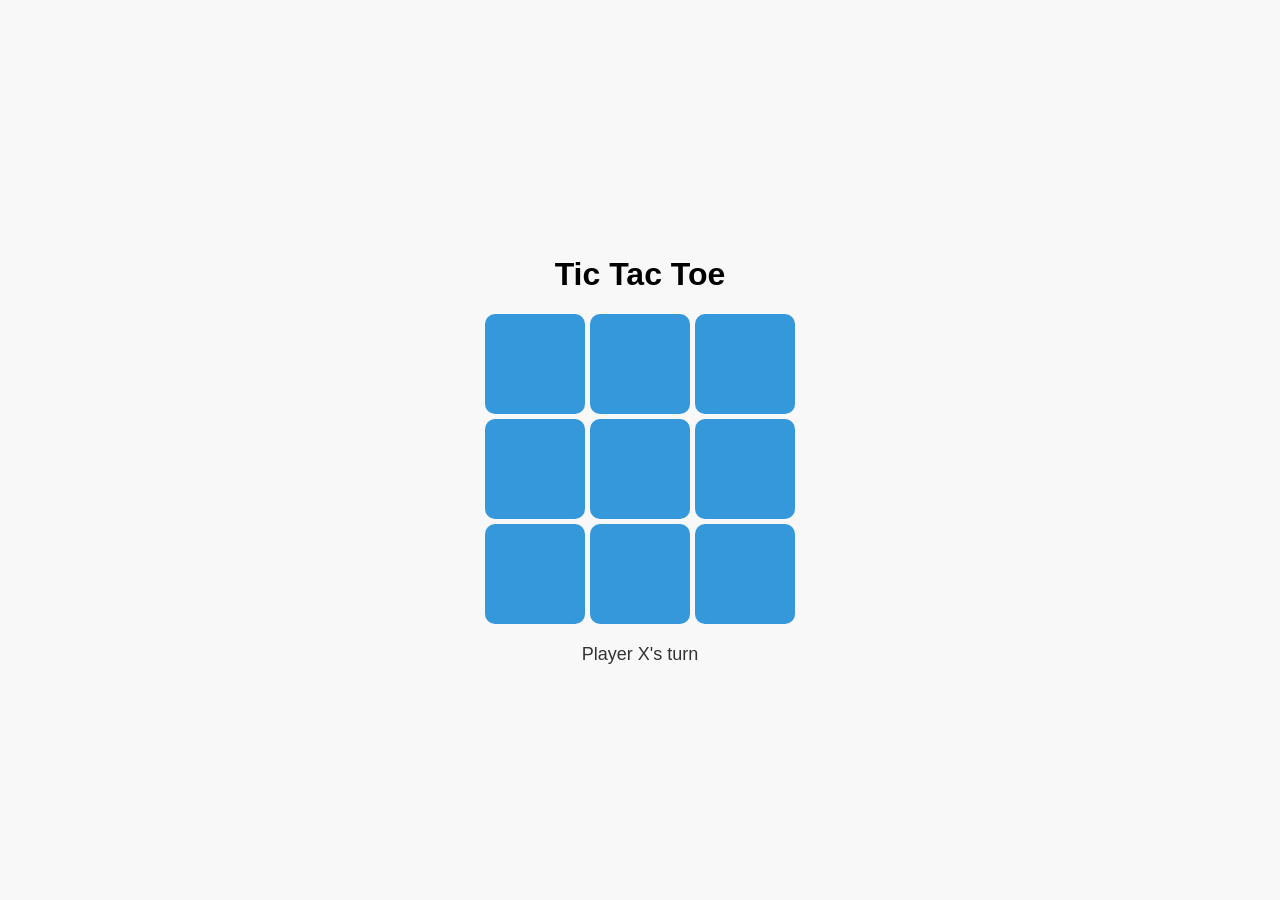
<file: tic_tac_toe/index.html>
<!DOCTYPE html>
<html lang="en">
<head>
  <meta charset="UTF-8">
  <meta name="viewport" content="width=device-width, initial-scale=1.0">
  <title>Tic Tac Toe</title>
  <link rel="stylesheet" href="style.css">
</head>
<body>
  <div class="container">
    <h1>Tic Tac Toe</h1>
    <div id="board" class="board">
      <!-- The board will be dynamically generated by JavaScript -->
    </div>
    <div class="status" id="status">Player X's turn</div>
  </div>
  <script src="script.js"></script>
</body>
</html>
</file>
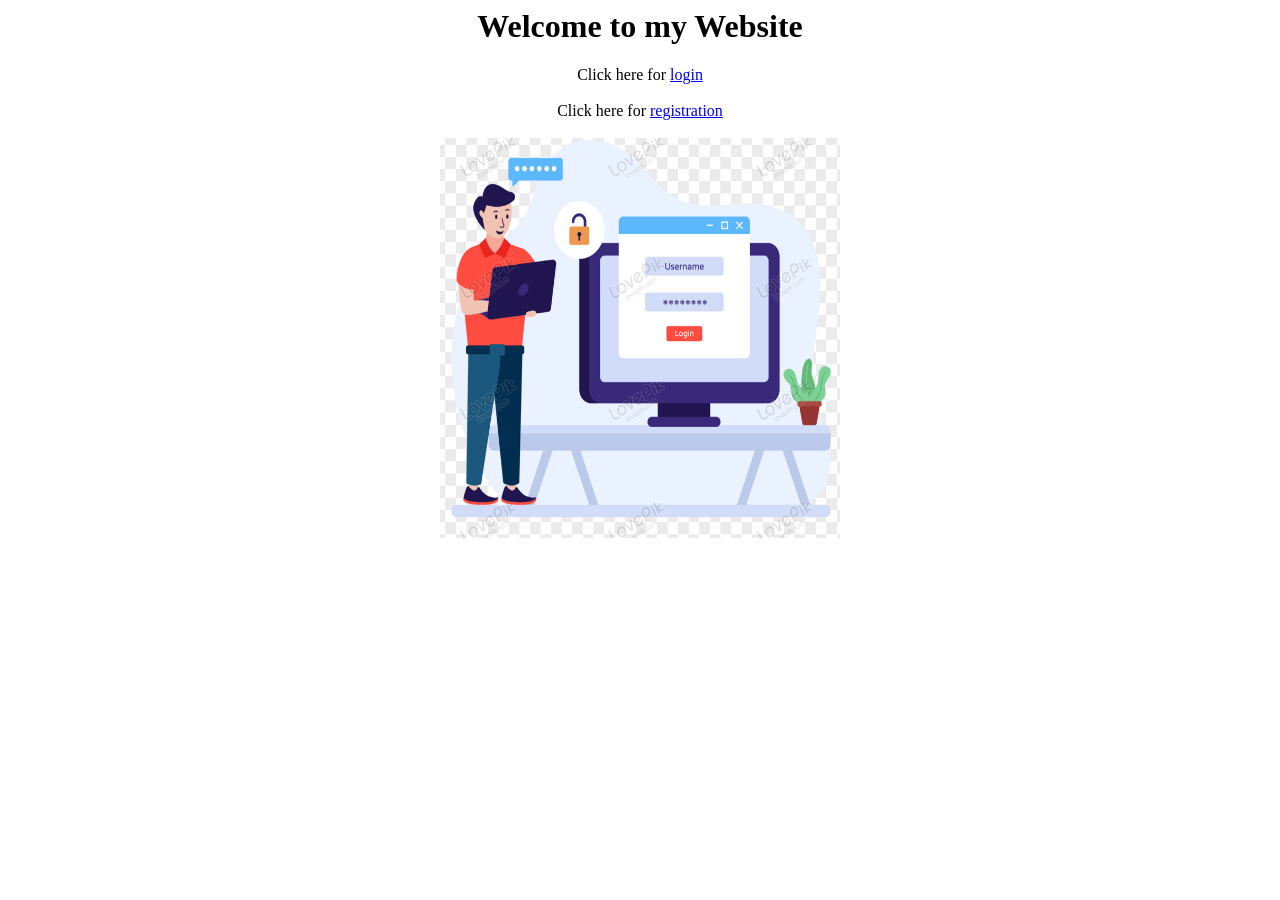
<file: loginandregister/homepage.html>
<html>
    <form style="text-align: center;">
        <h1>Welcome to my Website</h1>
        <label for="login">Click here for </label>
        <a href="login.html"> login</a>
        <br><br>
        <label for="login">Click here for </label>
        <a href="sample.html">registration</a>
        <br><br>
        <img src="8997.png_860.png" style="height:400px; width:400px ;">
    </form>
</html>
</file>
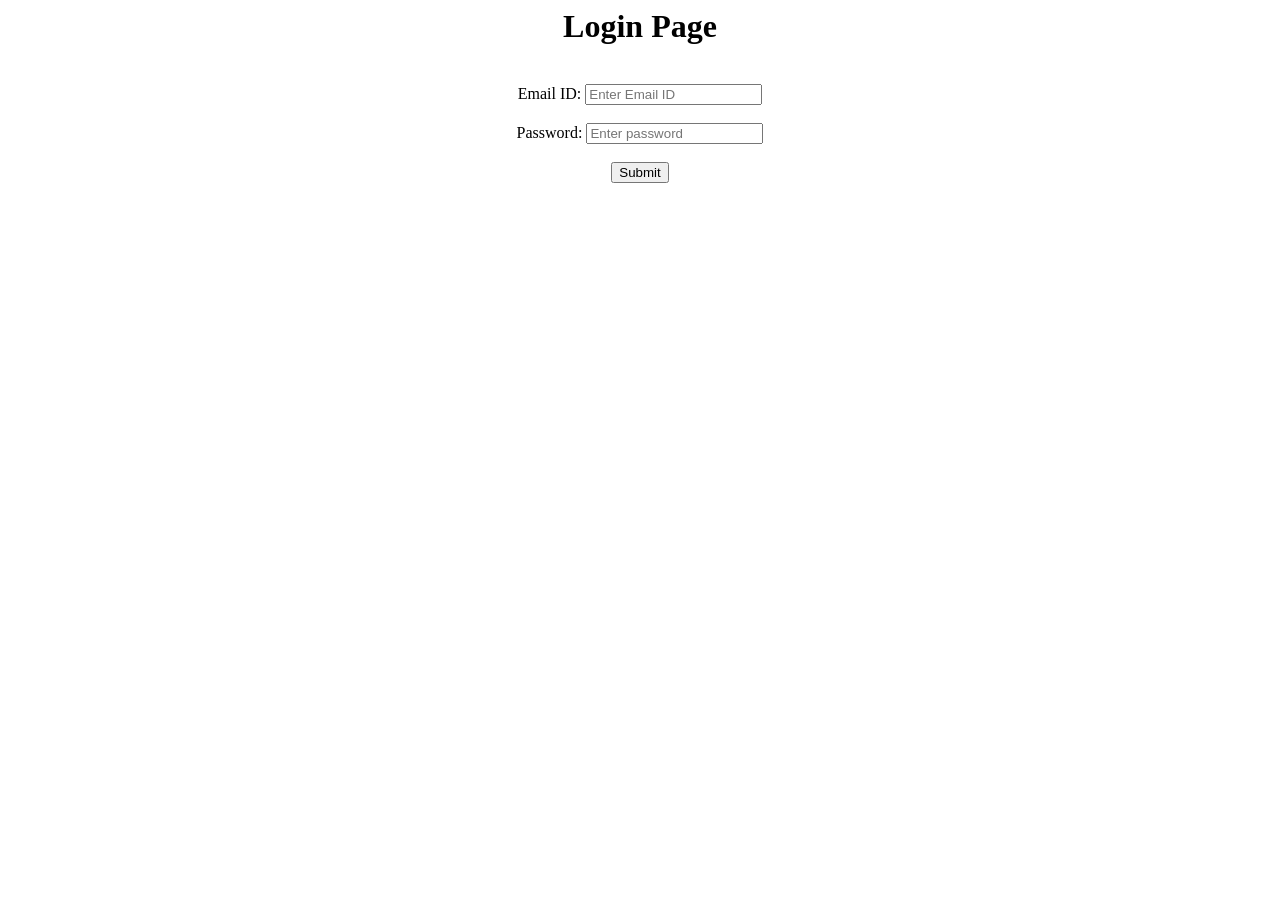
<file: loginandregister/login.html>
<html>
    <form action="hello.html" style="text-align: center;">
        <h1>Login Page</h1>
        <br>
        <label for="Name">Email ID: </label>
        <input type="email" placeholder="Enter Email ID"><br><br>
        <label for="password">Password: </label>
        <input type="password" placeholder="Enter password">
        <br><br>
        <input type="submit">
    </form>
</html>
</file>
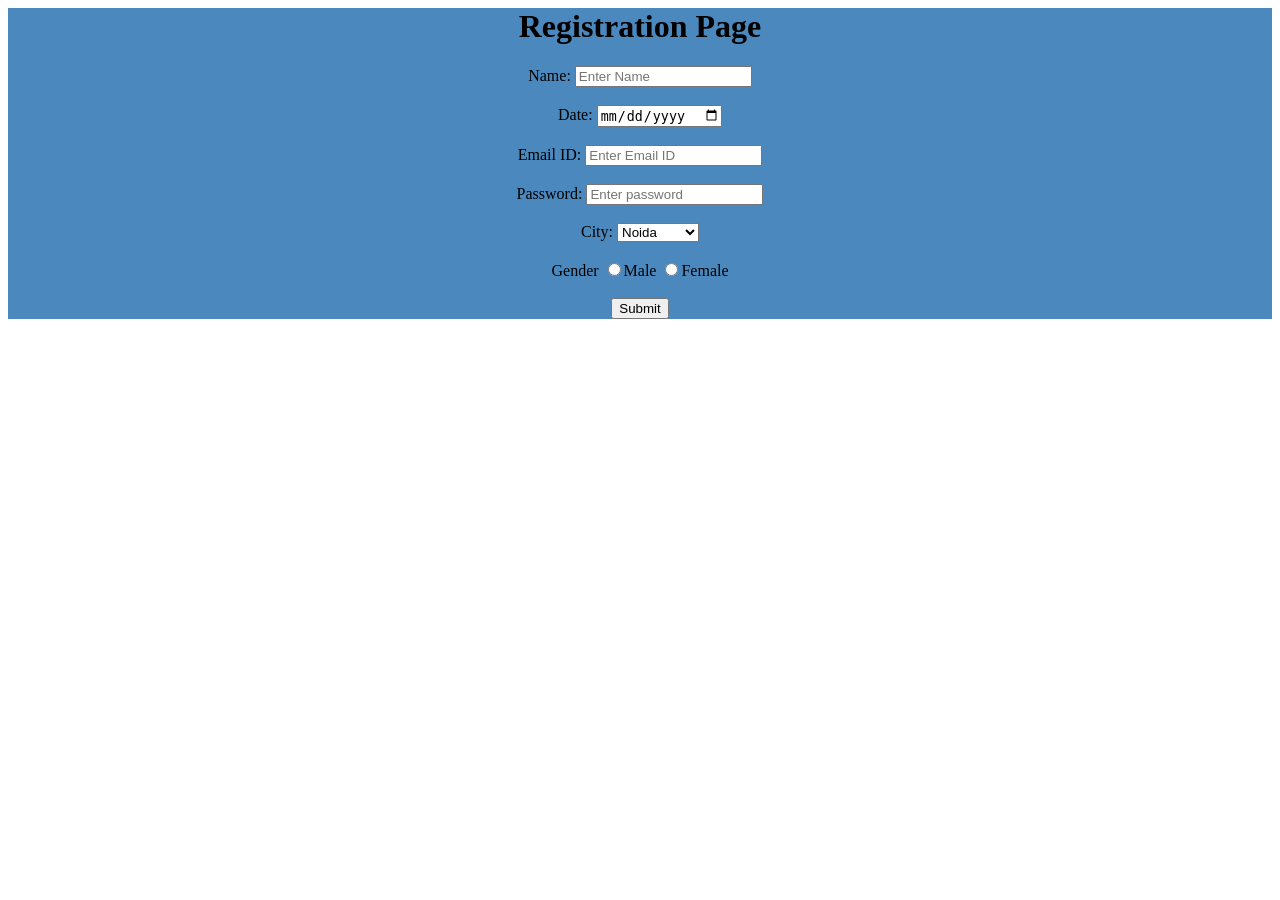
<file: loginandregister/sample.html>
<html>
<form action="hello.html" style="text-align: center;background: #4b88bd;" > 

    <h1>Registration Page</h1>
    <label for="1">Name: </label>
    <input type="text" id="1" placeholder="Enter Name" name="t1"><br><br>
    <label for="2">Date: </label>
    <input type="date" id="2" placeholder="Enter date of birth"><br><br>
    <label for="email">Email ID: </label>
    <input type="email" placeholder="Enter Email ID"><br><br>
    <label for="3">Password: </label>
    <input type="password" id="3" placeholder="Enter password"><br><br>
    <label for="4">City: </label>
    <select name="city" id="4">
        <option value="Noida">Noida</option>
        <option value="Delhi">Delhi</option>
        <option value="Kanpur">Kanpur</option>
        <option value="Gurugram">Gurugram</option>
        <option value="lucknow">Lucknow</option>
    </select><br><br>
    <label for="Gender">Gender</label>
    <input type="radio" name="Gender" value="Male">Male
    <input type="radio" name="Gender" value="Female">Female
    <br><br>
    <input type="submit">
</form>
</html>
</file>
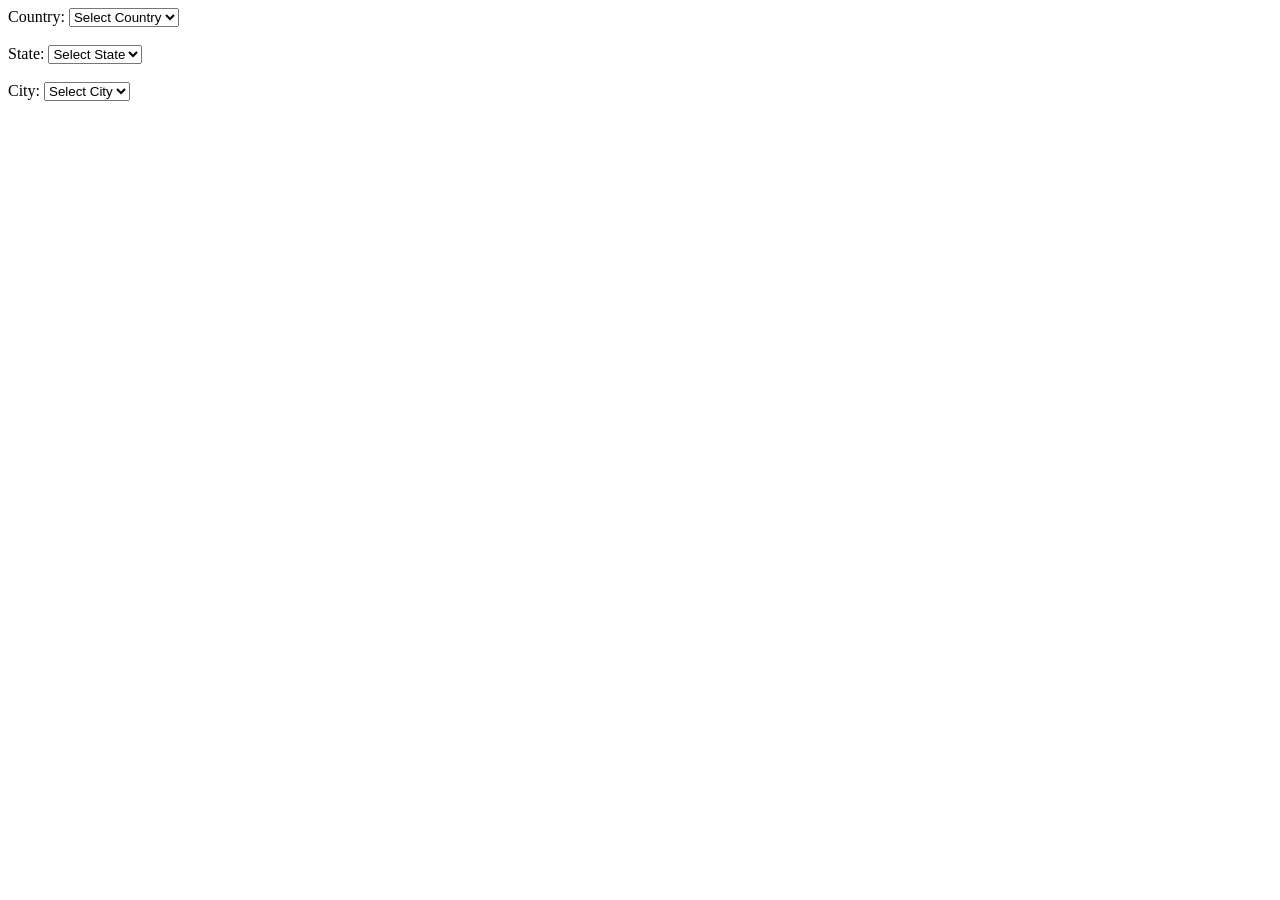
<file: TripleConsecutiveDropDown/threedropdown.html>
<html>
    <label for="country">Country: </label>
    <select name="country" id="coun">
        <option>Select Country</option>
    </select>
    <br><br>
    <label for="state">State: </label>
    <select name="state" id="sta">
        <option>Select State</option>
    </select>
    <br><br>
    <label for="city">City: </label>
    <select name="city" id="cit">
        <option>Select City</option>
    </select>
    <script>
        var countryObject = {
  "India": {
    "UP": ["Kanpur", "Noida", "Ghaziabad", "Lucknow"],
    "Uttrakhand": ["Nanital", "Dehradun", "Almora", "Haridwar"],
    "Maharashtra": ["Mumbai", "Pune", "Nagpur", "Nashik"]
  },
  "UK": {
    "England": ["London", "Liverpool", "Manchester"],
    "Scotland": ["Glasgow", "Montrose", "Troon"]
  }
}
window.onload = function() {
  var countrySel = document.getElementById("coun");
  var stateSel = document.getElementById("sta");
  var citySel = document.getElementById("cit");
  for (var x in countryObject) {
    countrySel.options[countrySel.options.length] = new Option(x, x);
  }
  countrySel.onchange = function() {
    //empty Chapters- and Topics- dropdowns
    stateSel.length = 1;
    citySel.length = 1;
    //display correct values
    for (var y in countryObject[this.value]) {
      stateSel.options[stateSel.options.length] = new Option(y, y);
    }
  }
  stateSel.onchange = function() {
    //empty Chapters dropdown
    citySel.length = 1;
    //display correct values
    var z = countryObject[countrySel.value][this.value];
    for (var i = 0; i < z.length; i++) {
      citySel.options[citySel.options.length] = new Option(z[i], z[i]);
    }
  }
}
    </script>
</html>
</file>
<file: tic_tac_toe/style.css>
/* style.css */
body {
  display: flex;
  align-items: center;
  justify-content: center;
  height: 100vh;
  margin: 0;
  font-family: 'Arial', sans-serif;
  background-color: #f8f8f8;
}

.container {
  text-align: center;
}

.board {
  display: grid;
  grid-template-columns: repeat(3, 100px);
  gap: 5px;
  margin-top: 20px;
}

.cell {
  width: 100px;
  height: 100px;
  display: flex;
  align-items: center;
  justify-content: center;
  font-size: 24px;
  color: #fff;
  background-color: #3498db;
  border-radius: 10px;
  cursor: pointer;
  transition: background-color 0.3s ease;
}

.cell:hover {
  background-color: #2ecc71;
}

.status {
  margin-top: 20px;
  font-size: 18px;
  color: #333;
}
</file>
